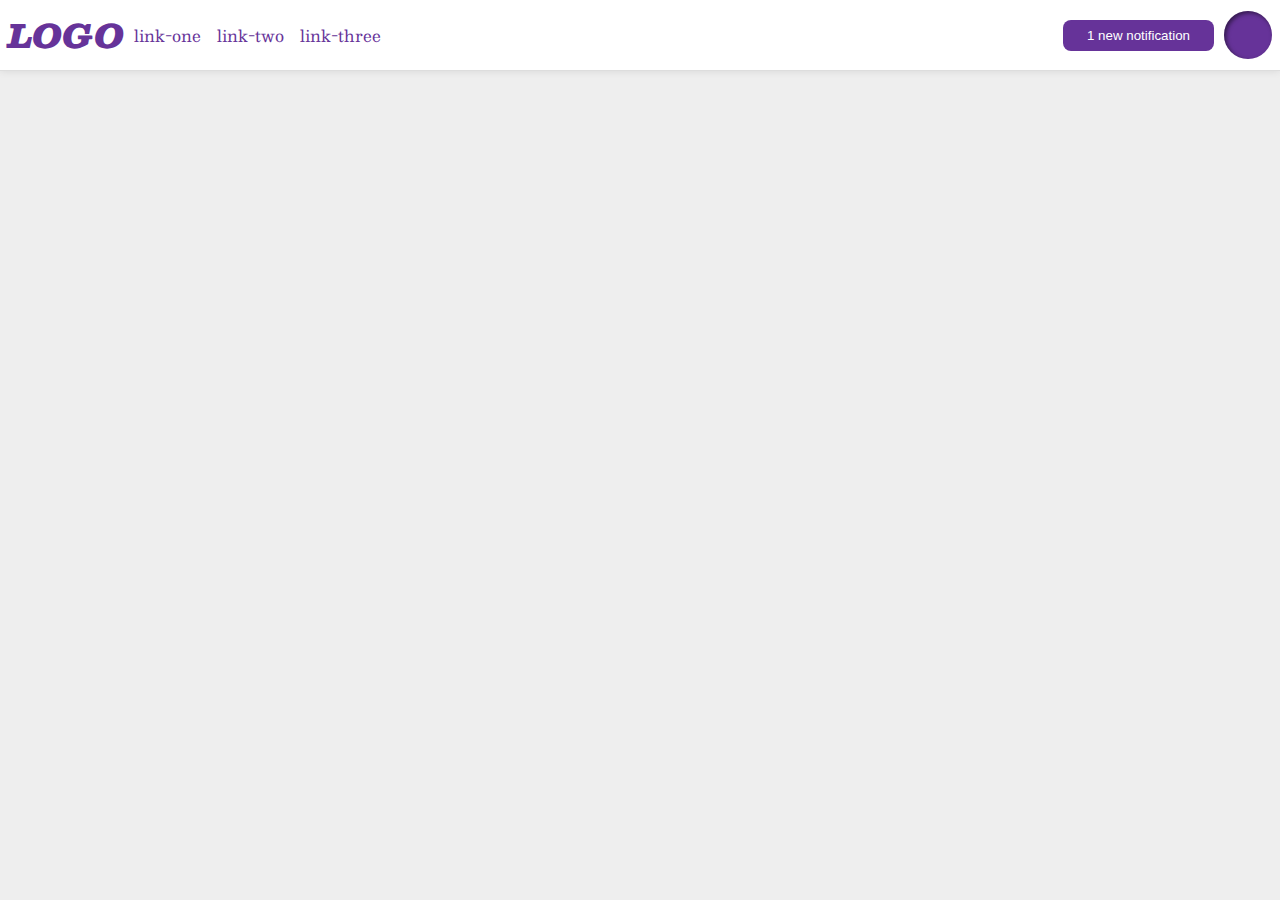
<file: flex/03-flex-header-2/index.html>
<!DOCTYPE html>
<html lang="en">
  <head>
    <meta charset="UTF-8">
    <meta http-equiv="X-UA-Compatible" content="IE=edge">
    <meta name="viewport" content="width=device-width, initial-scale=1.0">
    <title>Flex Header 2</title>
    <link rel="stylesheet" href="style.css">
  </head>
  <body>
    <div class="header">
      <div class="left-content">
        <div class="logo">
          LOGO
        </div>
        <ul class="links">
          <li><a href="google.com">link-one</a></li>
          <li><a href="google.com">link-two</a></li>
          <li><a href="google.com">link-three</a></li>
        </ul>
      </div>
      <div class="right-content">
        <button class="notifications">
          1 new notification
        </button>
        <div class="profile-image"></div>
      </div>
    </div>
  </body>
</html>
</file>
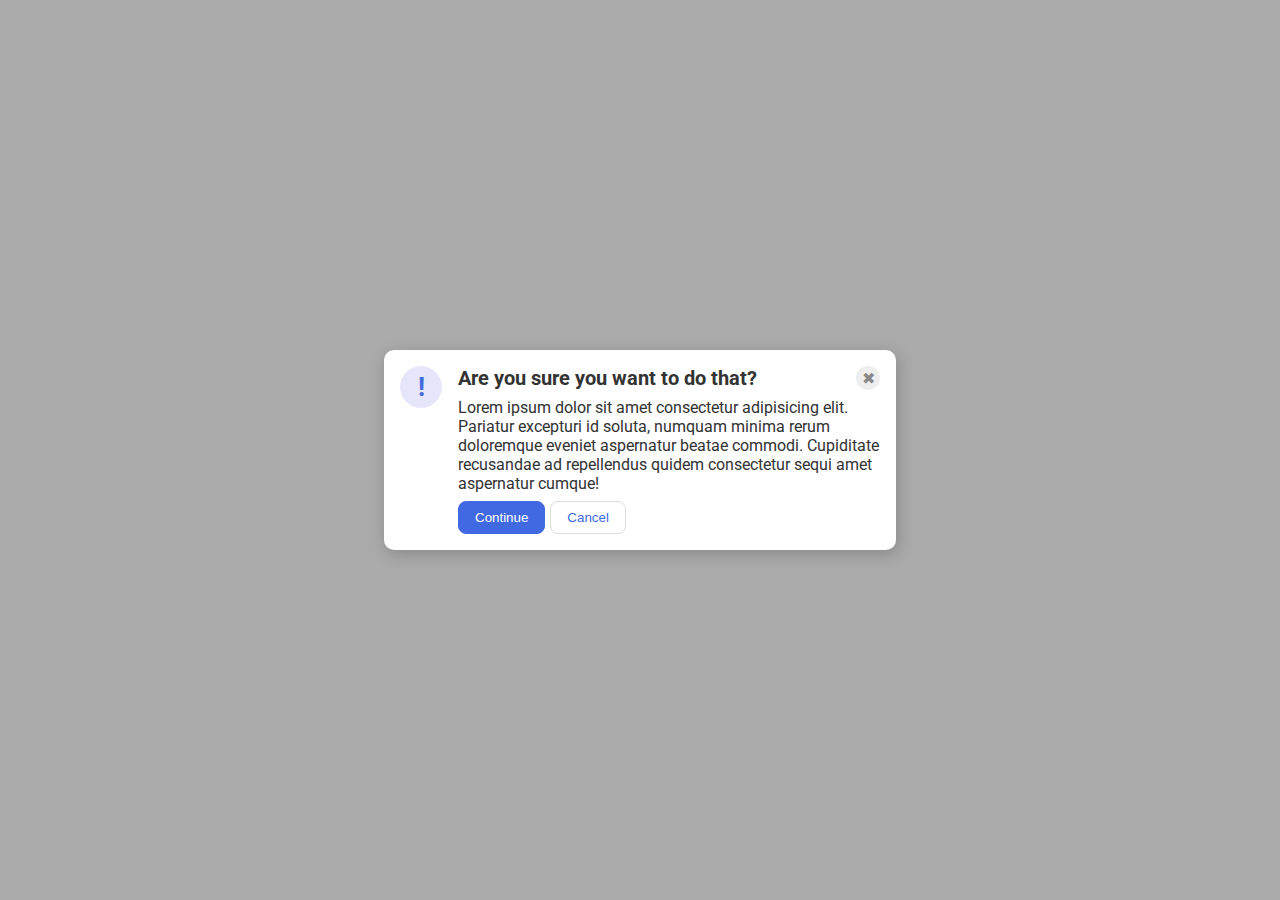
<file: flex/05-flex-modal/index.html>
<!DOCTYPE html>
<html lang="en">
  <head>
    <meta charset="UTF-8">
    <meta http-equiv="X-UA-Compatible" content="IE=edge">
    <meta name="viewport" content="width=device-width, initial-scale=1.0">
    <link rel="stylesheet" href="style.css">
    <title>Modal</title>
  </head>
  <body>
    <div class="modal">
      <div class="icon">!</div>

      <div class="content">
        <div class="header">Are you sure you want to do that?</div>
        <div class="close-button">✖</div>
        <div class="text">Lorem ipsum dolor sit amet consectetur adipisicing elit. Pariatur excepturi id soluta, numquam minima rerum doloremque eveniet aspernatur beatae commodi. Cupiditate recusandae ad repellendus quidem consectetur sequi amet aspernatur cumque!</div>
        <button class="continue">Continue</button>
        <button class="cancel">Cancel</button>
      </div>
    </div>
  </body>
</html>
</file>
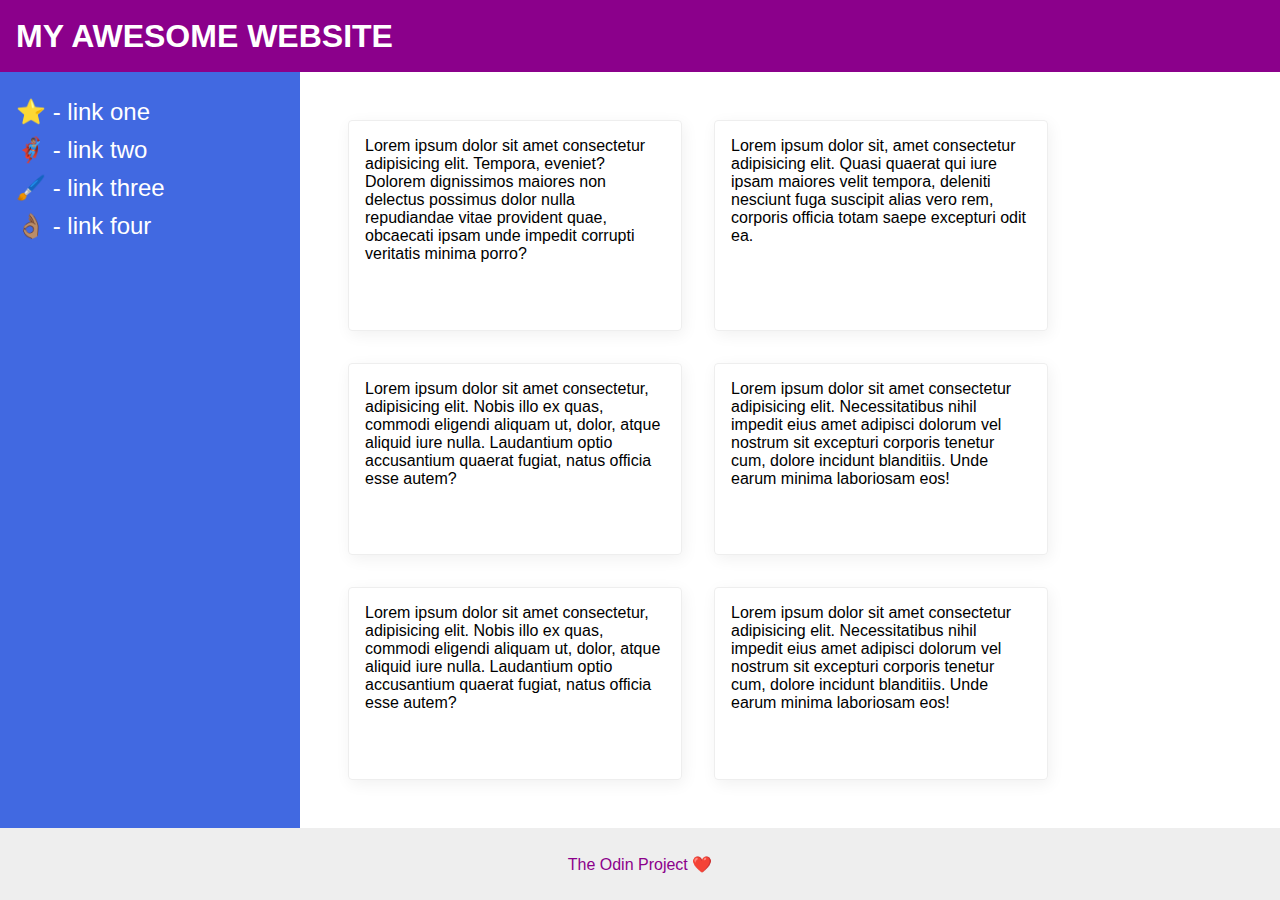
<file: flex/07-flex-layout-2/index.html>
<!DOCTYPE html>
<html lang="en">
  <head>
    <meta charset="UTF-8">
    <meta http-equiv="X-UA-Compatible" content="IE=edge">
    <meta name="viewport" content="width=device-width, initial-scale=1.0">
    <title>The Holy Grail</title>
    <link rel="stylesheet" href="style.css">
  </head>
  <body>
    <div class="header">
      MY AWESOME WEBSITE
    </div>
    

    <div class="middle">
      <div class="sidebar">
        <ul>
          <li><a href="#">⭐ - link one</a></li>
          <li><a href="#">🦸🏽‍♂️ - link two</a></li>
          <li><a href="#">🖌️ - link three</a></li>
          <li><a href="#">👌🏽 - link four</a></li>
        </ul>
      </div>

      <div class="content">
        <div class="card">Lorem ipsum dolor sit amet consectetur adipisicing elit. Tempora, eveniet? Dolorem dignissimos maiores non delectus possimus dolor nulla repudiandae vitae provident quae, obcaecati ipsam unde impedit corrupti veritatis minima porro?</div>
        <div class="card">Lorem ipsum dolor sit, amet consectetur adipisicing elit. Quasi quaerat qui iure ipsam maiores velit tempora, deleniti nesciunt fuga suscipit alias vero rem, corporis officia totam saepe excepturi odit ea.</div>
        <div class="card">Lorem ipsum dolor sit amet consectetur, adipisicing elit. Nobis illo ex quas, commodi eligendi aliquam ut, dolor, atque aliquid iure nulla. Laudantium optio accusantium quaerat fugiat, natus officia esse autem?</div>
        <div class="card">Lorem ipsum dolor sit amet consectetur adipisicing elit. Necessitatibus nihil impedit eius amet adipisci dolorum vel nostrum sit excepturi corporis tenetur cum, dolore incidunt blanditiis. Unde earum minima laboriosam eos!</div>
        <div class="card">Lorem ipsum dolor sit amet consectetur, adipisicing elit. Nobis illo ex quas, commodi eligendi aliquam ut, dolor, atque aliquid iure nulla. Laudantium optio accusantium quaerat fugiat, natus officia esse autem?</div>
        <div class="card">Lorem ipsum dolor sit amet consectetur adipisicing elit. Necessitatibus nihil impedit eius amet adipisci dolorum vel nostrum sit excepturi corporis tenetur cum, dolore incidunt blanditiis. Unde earum minima laboriosam eos!</div>
      </div>  
    </div>
    <div class="footer">
      The Odin Project ❤️
    </div>
  </body>
</html>
</file>
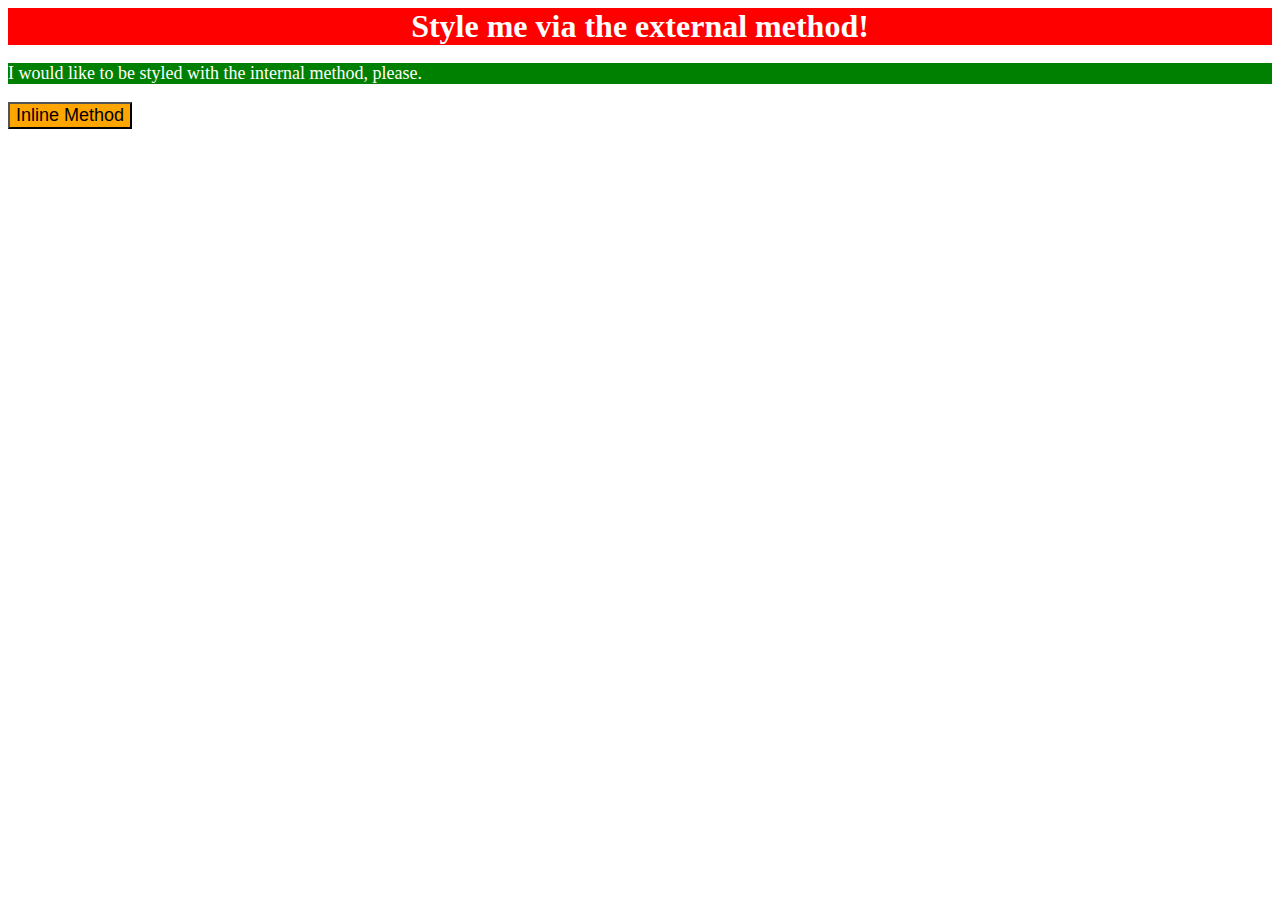
<file: foundations/01-css-methods/index.html>
<!DOCTYPE html>
<html lang="en">
  <head>
    <link rel="stylesheet" href="style.css">
    <style>
      p {
        background-color: green;
        color: white;
        font-size: 18px;
      }
    </style>
    <meta charset="UTF-8">
    <meta http-equiv="X-UA-Compatible" content="IE=edge">
    <meta name="viewport" content="width=device-width, initial-scale=1.0">
    <title>Methods for Adding CSS</title>
  </head>
  <body>
    <div>Style me via the external method!</div>
    <p>I would like to be styled with the internal method, please.</p>
    <button style="background-color: orange; font-size: 18px">Inline Method</button>
  </body>
</html>
</file>
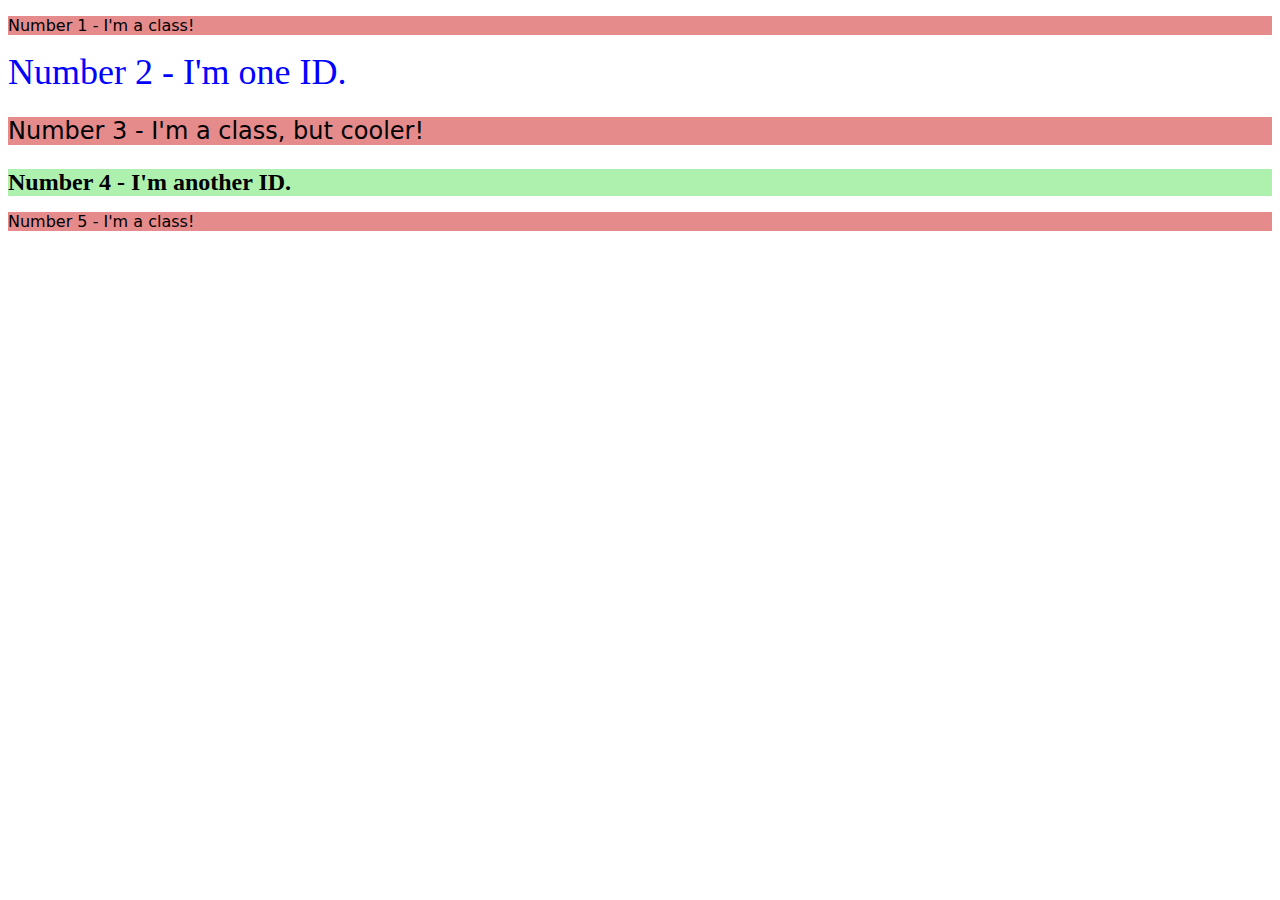
<file: foundations/02-class-id-selectors/index.html>
<!DOCTYPE html>
<html lang="en">
  <head>
    <meta charset="UTF-8">
    <meta http-equiv="X-UA-Compatible" content="IE=edge">
    <meta name="viewport" content="width=device-width, initial-scale=1.0">
    <title>Class and ID Selectors</title>
    <link rel="stylesheet" href="style.css">
  </head>
  <body>
    <p class="reds" >Number 1 - I'm a class!</p>
    <div id="second">Number 2 - I'm one ID.</div>
    <p class="reds big">Number 3 - I'm a class, but cooler!</p>
    <div id="fourth">Number 4 - I'm another ID.</div>
    <p class="reds">Number 5 - I'm a class!</p>
  </body>
</html>
</file>
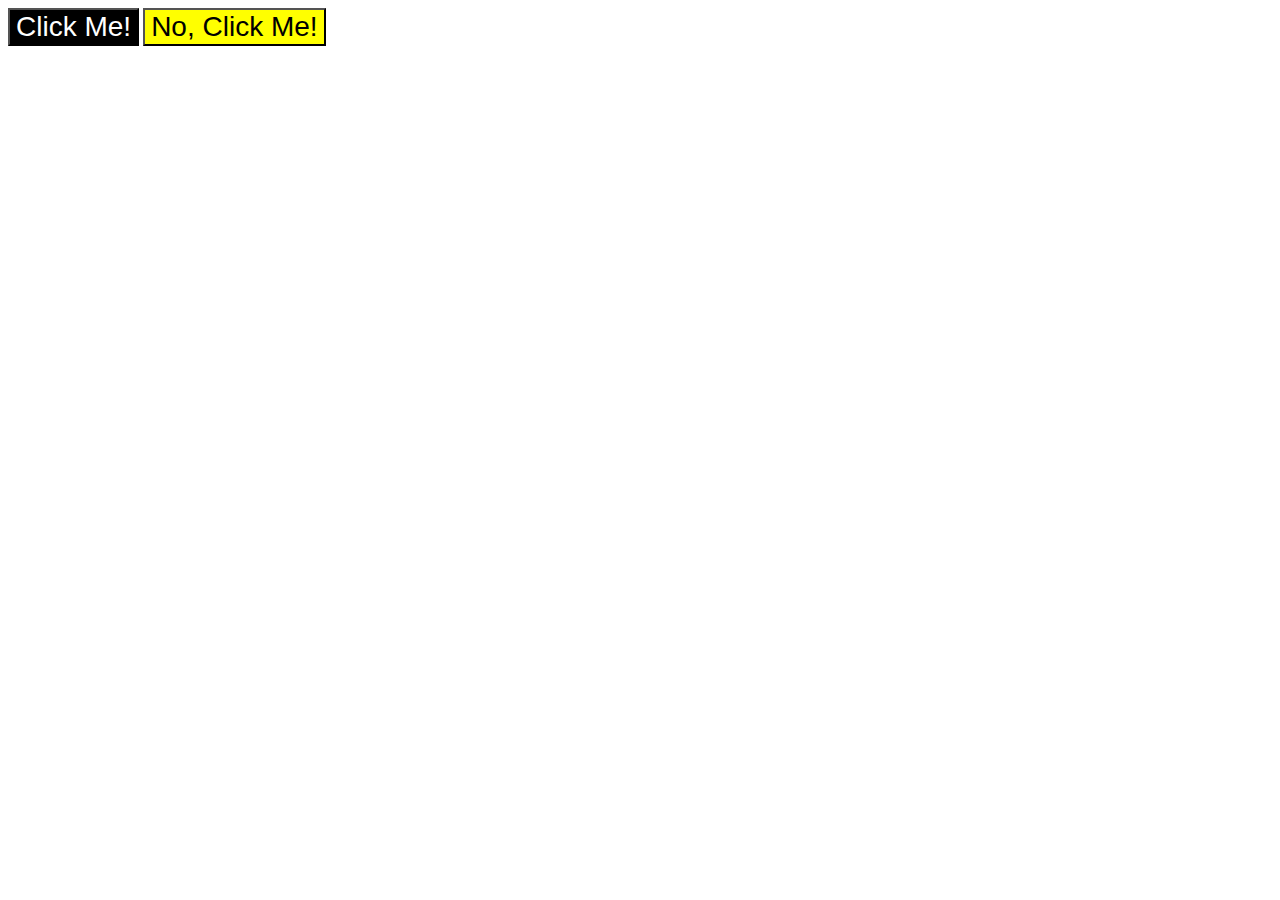
<file: foundations/03-grouping-selectors/index.html>
<!DOCTYPE html>
<html lang="en">
  <head>
    <meta charset="UTF-8">
    <meta http-equiv="X-UA-Compatible" content="IE=edge">
    <meta name="viewport" content="width=device-width, initial-scale=1.0">
    <title>Grouping Selectors</title>
    <link rel="stylesheet" href="style.css">
  </head>
  <body>
    <button class="left">Click Me!</button>
    <button class="right">No, Click Me!</button>
  </body>
</html>
</file>
<file: flex/03-flex-header-2/style.css>
/* this is some magical font-importing.  
you'll learn about it later. */
@import url('https://fonts.googleapis.com/css2?family=Besley:ital,wght@0,400;1,900&display=swap');

body {
  margin: 0;
  background: #eee;
  font-family: Besley, serif;
}

.header {
  background: white;
  border-bottom: 1px solid #ddd;
  box-shadow: 0 0 8px rgba(0,0,0,.1);
  display: flex;
  justify-content: space-between;
  padding: 8px;
  gap: 10px;
  align-items: center;
}

.profile-image {
  background: rebeccapurple;
  box-shadow: inset 2px 2px 4px rgba(0,0,0,.5);
  border-radius: 50%;
  width: 48px;
  height: 48px;
}

.logo {
  color: rebeccapurple;
  font-size: 32px;
  font-weight: 900;
  font-style: italic;
}

button {
  border: none;
  border-radius: 8px;
  background: rebeccapurple;
  color: white;
  padding: 8px 24px;
}

a {
  /* this removes the line under our links */
  text-decoration: none;
  color: rebeccapurple;
}

ul {
  list-style-type: none;
  display: flex;
  padding: 0;
  margin: 0;
  gap: 16px;
}

.right-content, .left-content{
  display: flex;
  align-items: center;
  gap: 10px;
}
</file>
<file: flex/05-flex-modal/style.css>
@import url('https://fonts.googleapis.com/css2?family=Roboto:wght@400;700&display=swap');

html, body {
  height: 100%;
}

body {
  font-family: Roboto, sans-serif;
  margin: 0;
  background: #aaa;
  color: #333;
  /* I'll give you this one for free lol */
  display: flex;
  align-items: center;
  justify-content: center;
}

.modal {
  background: white;
  width: 480px;
  border-radius: 10px;
  box-shadow: 2px 4px 16px rgba(0,0,0,.2);

  display: flex;
  gap: 16px;
  padding: 16px;
}

.icon {
  color: royalblue;
  font-size: 26px;
  font-weight: 700;
  background: lavender;
  width: 42px;
  height: 42px;
  border-radius: 50%;
  display: flex;
  align-items: center;
  justify-content: center;

  flex-shrink: 0;
}

.close-button {
  background: #eee;
  border-radius: 50%;
  color: #888;
  font-weight: 400;
  font-size: 16px;
  height: 24px;
  width: 24px;
  display: flex;
  align-items: center;
  justify-content: center;

  margin-left: auto;
}

button {
  padding: 8px 16px;
  border-radius: 8px;
}

button.continue {
  background: royalblue;
  border: 1px solid royalblue;
  color: white;
  margin-right: 5px;
}

button.cancel {
  background: white;
  border: 1px solid #ddd;
  color: royalblue;
}

.content{
  display: flex;
  flex-wrap: wrap;
  row-gap: 8px;
}

.header{
  font-weight: bold;
  font-size: 20px;
}
</file>
<file: flex/07-flex-layout-2/style.css>
body {
  font-family: -apple-system, BlinkMacSystemFont, 'Segoe UI', Roboto, Oxygen, Ubuntu, Cantarell, 'Open Sans', 'Helvetica Neue', sans-serif;
  margin: 0;
  min-height: 100vh;

  display: flex;
  flex-direction: column;
}

.header {
  height: 72px;
  background: darkmagenta;
  color: white;

  display: flex;
  justify-content: flex-start;
  align-items: center;
  padding-left: 16px;
  font-size: 32px;
  font-weight: 900;
}

.footer {
  height: 72px;
  background: #eee;
  color: darkmagenta;

  display: flex;
  justify-content: center;
  align-items: center;
}

.sidebar {
  width: 268px;
  background: royalblue;
  display: flex;
  justify-content: flex-start;
  flex-shrink: 0;
  padding: 16px;
}

.card {
  border: 1px solid #eee;
  box-shadow: 2px 4px 16px rgba(0,0,0,.06);
  border-radius: 4px;

  width: 300px;
  padding: 16px;
  margin: 16px;
}

.middle{
  display: flex;
  flex: 1;
}

.content{
  display: flex;
  flex-wrap: wrap;
  margin: 32px;
}

.sidebar ul{
  list-style: none;
  padding: 0;
  margin: 0;
}

li{
  margin: 10px 0;
}

a{
  text-decoration: none;
  color: #fff;
  font-size: 24px;
}
</file>
<file: foundations/01-css-methods/style.css>
div {
    background-color: red;
    color: white;
    font-size: 32px;
    text-align: center;
    font-weight: bold;
}
</file>
<file: foundations/02-class-id-selectors/style.css>
.reds {
    background-color: rgb(230, 139, 139);
    font-family: Verdana, "DejaVu Sans", sans-serif;
}

#second {
    color: rgb(0, 0, 255);
    font-size: 36px
}

.big {
    font-size: 24px;
}

#fourth {
    background-color: rgb(174, 241, 174);
    font-size: 24px;
    font-weight: bold;
}
</file>
<file: foundations/03-grouping-selectors/style.css>
.left,
.right {
    font-size: 28px;
    font-family: Helvetica, "Times New Roman", sans-serif;
}

.left {
    background-color: #000000;
    color: #ffffff;
}

.right {
    background-color: yellow;
}
</file>
